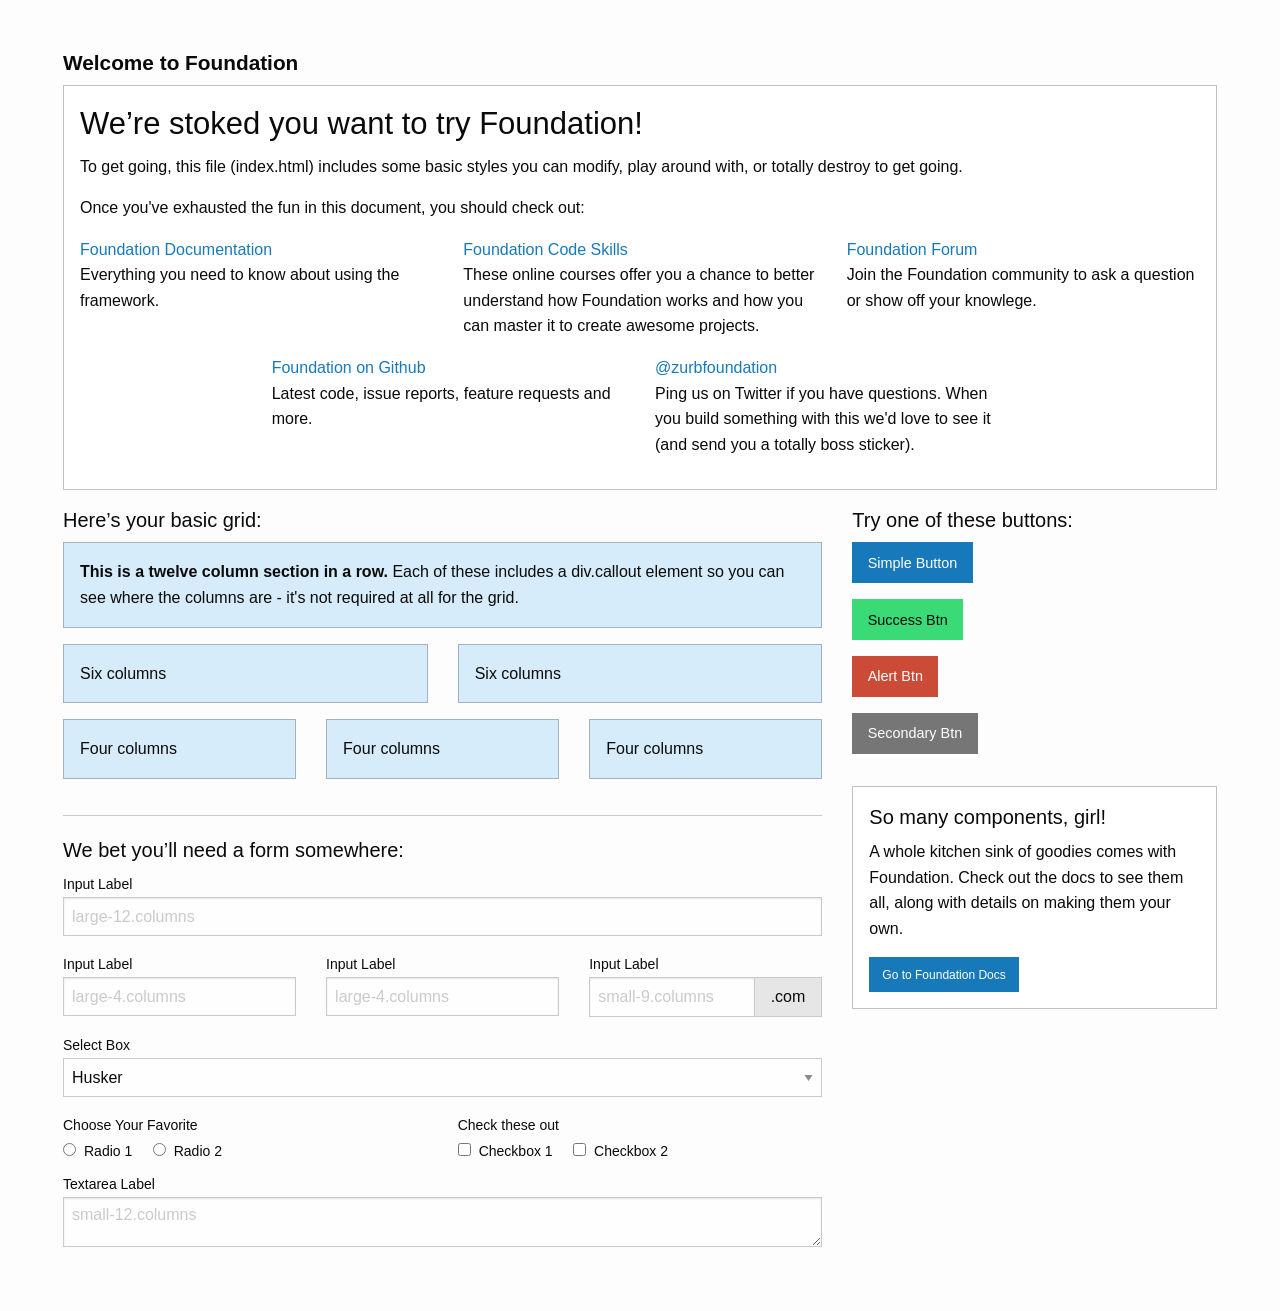
<file: origindex.html>
<!doctype html>
<html class="no-js" lang="en" dir="ltr">
  <head>
    <meta charset="utf-8">
    <meta http-equiv="x-ua-compatible" content="ie=edge">
    <meta name="viewport" content="width=device-width, initial-scale=1.0">
    <title>Foundation for Sites</title>
    <link rel="stylesheet" href="css/foundation.css">
    <link rel="stylesheet" href="css/app.css">
  </head>
  <body>
    <div class="row">
      <div class="large-12 columns">
        <h1>Welcome to Foundation</h1>
      </div>
    </div>

    <div class="row">
      <div class="large-12 columns">
        <div class="callout">
          <h3>We&rsquo;re stoked you want to try Foundation! </h3>
          <p>To get going, this file (index.html) includes some basic styles you can modify, play around with, or totally destroy to get going.</p>
          <p>Once you've exhausted the fun in this document, you should check out:</p>
          <div class="row">
            <div class="large-4 medium-4 columns">
              <p><a href="http://foundation.zurb.com/docs">Foundation Documentation</a><br />Everything you need to know about using the framework.</p>
            </div>
            <div class="large-4 medium-4 columns">
              <p><a href="http://zurb.com/university/code-skills">Foundation Code Skills</a><br />These online courses offer you a chance to better understand how Foundation works and how you can master it to create awesome projects.</p>
            </div>
            <div class="large-4 medium-4 columns">
              <p><a href="http://foundation.zurb.com/forum">Foundation Forum</a><br />Join the Foundation community to ask a question or show off your knowlege.</p>
            </div>
          </div>
          <div class="row">
            <div class="large-4 medium-4 medium-push-2 columns">
              <p><a href="http://github.com/zurb/foundation">Foundation on Github</a><br />Latest code, issue reports, feature requests and more.</p>
            </div>
            <div class="large-4 medium-4 medium-pull-2 columns">
              <p><a href="https://twitter.com/ZURBfoundation">@zurbfoundation</a><br />Ping us on Twitter if you have questions. When you build something with this we'd love to see it (and send you a totally boss sticker).</p>
            </div>
          </div>
        </div>
      </div>
    </div>

    <div class="row">
      <div class="large-8 medium-8 columns">
        <h5>Here&rsquo;s your basic grid:</h5>
        <!-- Grid Example -->

        <div class="row">
          <div class="large-12 columns">
            <div class="primary callout">
              <p><strong>This is a twelve column section in a row.</strong> Each of these includes a div.callout element so you can see where the columns are - it's not required at all for the grid.</p>
            </div>
          </div>
        </div>
        <div class="row">
          <div class="large-6 medium-6 columns">
            <div class="primary callout">
              <p>Six columns</p>
            </div>
          </div>
          <div class="large-6 medium-6 columns">
            <div class="primary callout">
              <p>Six columns</p>
            </div>
          </div>
        </div>
        <div class="row">
          <div class="large-4 medium-4 small-4 columns">
            <div class="primary callout">
              <p>Four columns</p>
            </div>
          </div>
          <div class="large-4 medium-4 small-4 columns">
            <div class="primary callout">
              <p>Four columns</p>
            </div>
          </div>
          <div class="large-4 medium-4 small-4 columns">
            <div class="primary callout">
              <p>Four columns</p>
            </div>
          </div>
        </div>

        <hr />

        <h5>We bet you&rsquo;ll need a form somewhere:</h5>
        <form>
          <div class="row">
            <div class="large-12 columns">
              <label>Input Label</label>
              <input type="text" placeholder="large-12.columns" />
            </div>
          </div>
          <div class="row">
            <div class="large-4 medium-4 columns">
              <label>Input Label</label>
              <input type="text" placeholder="large-4.columns" />
            </div>
            <div class="large-4 medium-4 columns">
              <label>Input Label</label>
              <input type="text" placeholder="large-4.columns" />
            </div>
            <div class="large-4 medium-4 columns">
              <div class="row collapse">
                <label>Input Label</label>
                <div class="input-group">
                  <input type="text" placeholder="small-9.columns" class="input-group-field" />
                  <span class="input-group-label">.com</span>
                </div>
              </div>
            </div>
          </div>
          <div class="row">
            <div class="large-12 columns">
              <label>Select Box</label>
              <select>
                <option value="husker">Husker</option>
                <option value="starbuck">Starbuck</option>
                <option value="hotdog">Hot Dog</option>
                <option value="apollo">Apollo</option>
              </select>
            </div>
          </div>
          <div class="row">
            <div class="large-6 medium-6 columns">
              <label>Choose Your Favorite</label>
              <input type="radio" name="pokemon" value="Red" id="pokemonRed"><label for="pokemonRed">Radio 1</label>
              <input type="radio" name="pokemon" value="Blue" id="pokemonBlue"><label for="pokemonBlue">Radio 2</label>
            </div>
            <div class="large-6 medium-6 columns">
              <label>Check these out</label>
              <input id="checkbox1" type="checkbox"><label for="checkbox1">Checkbox 1</label>
              <input id="checkbox2" type="checkbox"><label for="checkbox2">Checkbox 2</label>
            </div>
          </div>
          <div class="row">
            <div class="large-12 columns">
              <label>Textarea Label</label>
              <textarea placeholder="small-12.columns"></textarea>
            </div>
          </div>
        </form>
      </div>

      <div class="large-4 medium-4 columns">
        <h5>Try one of these buttons:</h5>
        <p><a href="#" class="button">Simple Button</a><br/>
        <a href="#" class="success button">Success Btn</a><br/>
        <a href="#" class="alert button">Alert Btn</a><br/>
        <a href="#" class="secondary button">Secondary Btn</a></p>
        <div class="callout">
          <h5>So many components, girl!</h5>
          <p>A whole kitchen sink of goodies comes with Foundation. Check out the docs to see them all, along with details on making them your own.</p>
          <a href="http://foundation.zurb.com/sites/docs/" class="small button">Go to Foundation Docs</a>
        </div>
      </div>
    </div>

    <script src="js/vendor/jquery.js"></script>
    <script src="js/vendor/what-input.js"></script>
    <script src="js/vendor/foundation.js"></script>
    <script src="js/app.js"></script>
  </body>
</html>
</file>
<file: css/app.css>
body {
  background-color: #FDFDFD;
  font-family: 'Nunito', sans-serif;
  margin: 3rem;
}

h1 {
  font-size: 1.3rem;
  font-family: 'Montserrat', Helvetica, Roboto, Arial, sans-serif;
  font-weight: 600;
}

.header-nav {
  text-align: center;
  margin-bottom: 3rem;
}

.header-nav img {
  margin-bottom: 2rem;
}

.header-nav-paragraph {
  letter-spacing: 0.5rem;
}

.header-nav-link {
  text-transform: uppercase;
  font-weight: 600;
  color: black;
}
</file>
